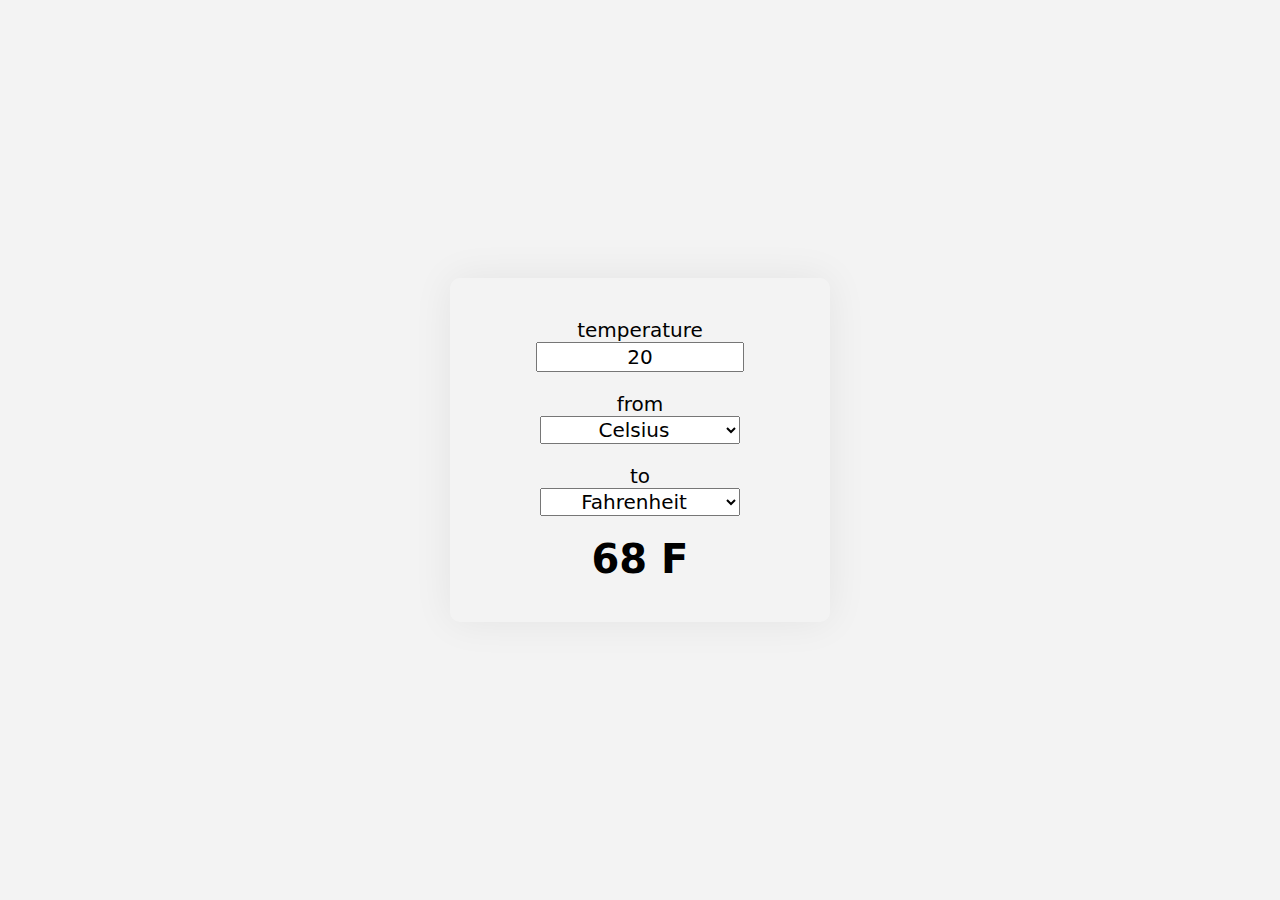
<file: MySamplePWA/index.html>
<!DOCTYPE html>
<html lang="en-US" dir="ltr">
  <head>
    <meta charset="UTF-8" />
    <meta name="viewport" content="width=device-width,initial-scale=1" />
    <link rel="shortcut icon" href="https://c.s-microsoft.com/favicon.ico?v2" />
    <title>Temperature converter</title>
    <link rel="manifest" href="/manifest.json">
    <link rel="stylesheet" href="converter.css">
  </head>
  <body>
    <form id="converter">
        <label for="input-temp">temperature</label>
        <input type="text" id="input-temp" name="input-temp" value="20" />
        <label for="input-unit">from</label>
        <select id="input-unit" name="input-unit">
          <option value="c" selected>Celsius</option>
          <option value="f">Fahrenheit</option>
          <option value="k">Kelvin</option>
        </select>
        <label for="output-unit">to</label>
        <select id="output-unit" name="output-unit">
          <option value="c">Celsius</option>
          <option value="f" selected>Fahrenheit</option>
          <option value="k">Kelvin</option>
        </select>
        <output name="output-temp" id="output-temp" for="input-temp input-unit output-unit">68 F</output>
      </form>
      <script src="converter.js"></script>
      <script>
        if('serviceWorker' in navigator) {
          navigator.serviceWorker.register('/sw.js', { scope: '/' });
        }
        </script>
  </body>
</html>
</file>
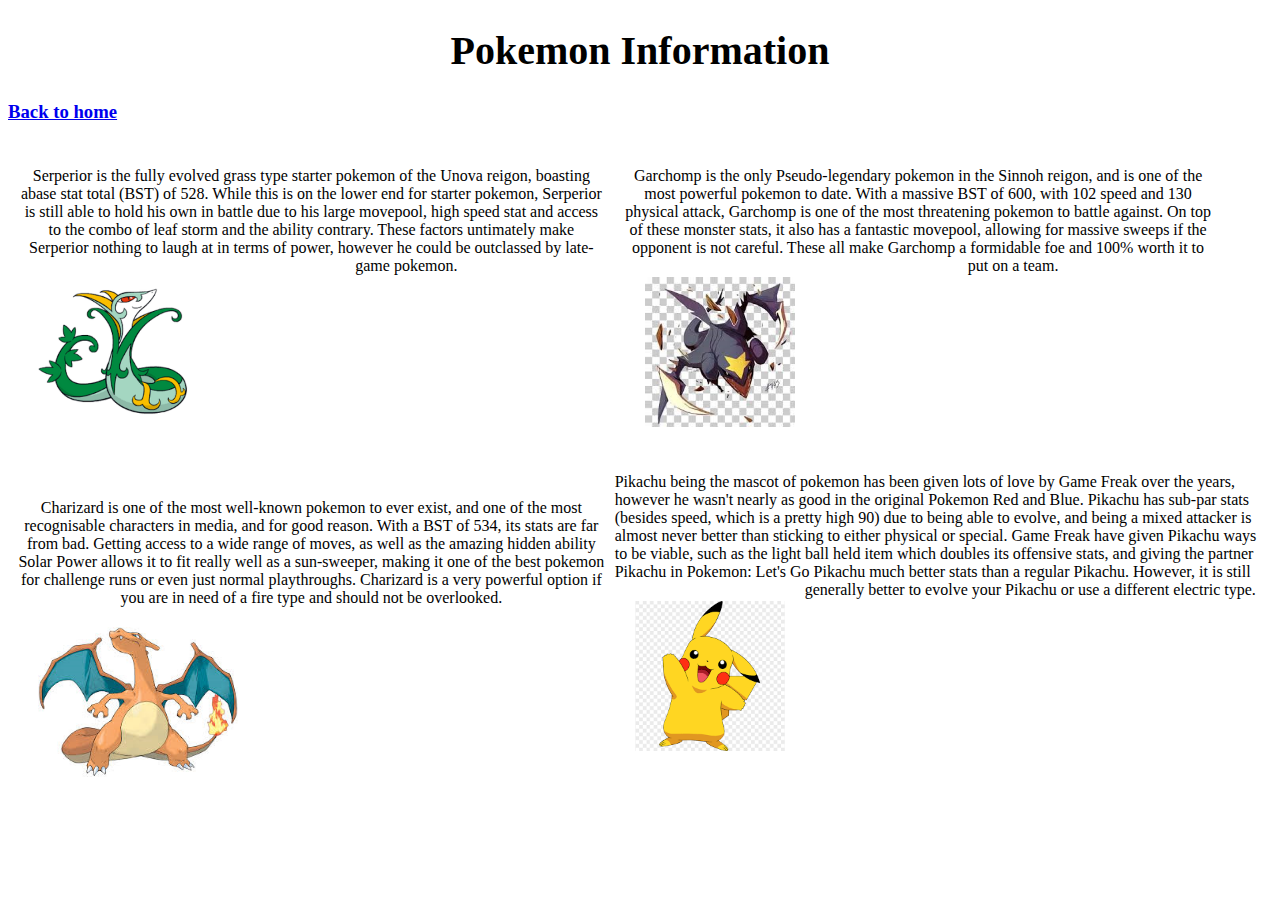
<file: pokemon.html>
<!DOCTYPE html>
<html lang="en-US" dir="ltr">
    <head>
        <link rel="shortcut icon" href="https://c.s-microsoft.com/favicon.ico?v2" />
        <title>Pokemon Info</title>
        <link rel="manifest" href="/manifest.json">
        <link rel="stylesheet" href="pokemon.css">
    </head>
    <body>
        <h1>Pokemon Information</h1>
        <h3><a href="index.html">Back to home</a></h3>

        <p class="serperior"> Serperior is the fully evolved grass type starter pokemon of the Unova 
        reigon, boasting abase stat total (BST) of 528. While this is on the lower end for starter pokemon, 
        Serperior is still able to hold his own in battle due to his large movepool, high speed stat 
        and access to the combo of leaf storm and the ability contrary. These factors untimately make 
        Serperior nothing to laugh at in terms of power, however he could be outclassed by late-game 
        pokemon. <img src="serperior.png">
        </p>
        <p class="garchomp"> Garchomp is the only Pseudo-legendary pokemon in the Sinnoh reigon, and
        is one of the most powerful pokemon to date. With a massive BST of 600, with 102 speed and 130
        physical attack, Garchomp is one of the most threatening pokemon to battle against. On top of
        these monster stats, it also has a fantastic movepool, allowing for massive sweeps if the 
        opponent is not careful. These all make Garchomp a formidable foe and 100% worth it to put
        on a team. <img src="garchomp.png">
        </p>
        <p class="charizard"> Charizard is one of the most well-known pokemon to ever exist, and
        one of the most recognisable characters in media, and for good reason. With a BST of 534, its
        stats are far from bad. Getting access to a wide range of moves, as well as the amazing hidden
        ability Solar Power allows it to fit really well as a sun-sweeper, making it one of the best
        pokemon for challenge runs or even just normal playthroughs. Charizard is a very powerful
        option if you are in need of a fire type and should not be overlooked. <img class="char" src="charizard.png">
        </p>
        <p class="piakchu"> Pikachu being the mascot of pokemon has been given lots of love by
            Game Freak over the years, however he wasn't nearly as good in the original Pokemon
            Red and Blue. Pikachu has sub-par stats (besides speed, which is a pretty high 90)
            due to being able to evolve, and being a mixed attacker is almost never better than
            sticking to either physical or special. Game Freak have given Pikachu ways to be viable,
            such as the light ball held item which doubles its offensive stats, and giving the partner
            Pikachu in Pokemon: Let's Go Pikachu much better stats than a regular Pikachu. However,
            it is still generally better to evolve your Pikachu or use a different electric type.
            <img  src="pikachu.png">
        </p>
    </body>
</html>
</file>
<file: MySamplePWA/converter.css>
html {
    background: rgb(243, 243, 243);
    font-family: system-ui, -apple-system, BlinkMacSystemFont, 'Segoe UI', Roboto, Oxygen, Ubuntu, Cantarell, 'Open Sans', 'Helvetica Neue', sans-serif;
    font-size: 15pt;
  }
  
  html, body {
    height: 100%;
    margin: 0;
  }
  
  body {
    display: grid;
    place-items: center;
  }
  
  #converter {
    width: 15rem;
    padding: 2rem;
    border-radius: .5rem;
    box-shadow: 0 0 2rem 0 #0001;
    display: flex;
    flex-direction: column;
    align-items: center;
  }
  
  #converter input, #converter select {
    font-family: inherit;
    font-size: inherit;
    margin-block-end: 1rem;
    text-align: center;
    width: 10rem;
  }
  
  #converter #output-temp {
    font-size: 2rem;
    font-weight: bold;
  }
</file>
<file: pokemon.css>
h1 {
    text-align: center;
    color: black;
    font-size: 40px;
}

.serperior, .garchomp, .charizard, .pikachu {
    width: 48%;  
    padding: 10px;
    box-sizing: border-box;
    float: left;
    text-align: center;
}

.char{
    width:200px;
}

img{
    float: left;
    height: 150px;
    width: 150px;
    margin: 20px;
    display: block;

}
</file>
